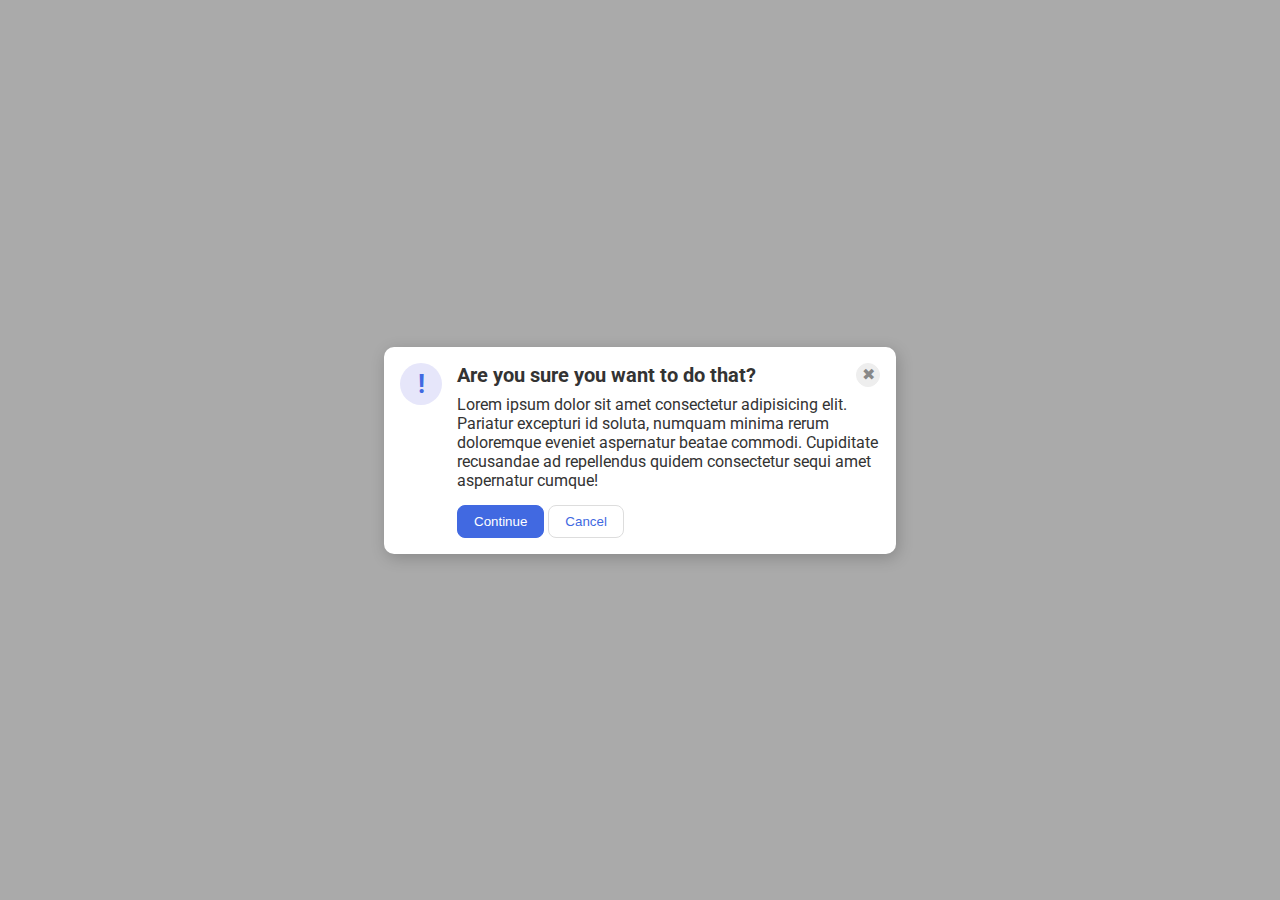
<file: flex/05-flex-modal/index.html>
<!DOCTYPE html>
<html lang="en">
  <head>
    <meta charset="UTF-8">
    <meta http-equiv="X-UA-Compatible" content="IE=edge">
    <meta name="viewport" content="width=device-width, initial-scale=1.0">
    <link rel="stylesheet" href="style.css">
    <title>Modal</title>
  </head>
  <body>
    <div class="modal">
      <div class="icon">!</div>

      <div class="message-body">
        <div class="message-header">
          <div class="header">Are you sure you want to do that?</div>
          <button class="close-button">✖</button>
        </div>

        <div class="text">Lorem ipsum dolor sit amet consectetur adipisicing elit. Pariatur excepturi id soluta, numquam minima rerum doloremque eveniet aspernatur beatae commodi. Cupiditate recusandae ad repellendus quidem consectetur sequi amet aspernatur cumque!</div>
        
        <div class="message-bttns">
          <button class="continue">Continue</button>
          <button class="cancel">Cancel</button>
        </div>
      </div>
    </div>
  </body>
</html>
</file>
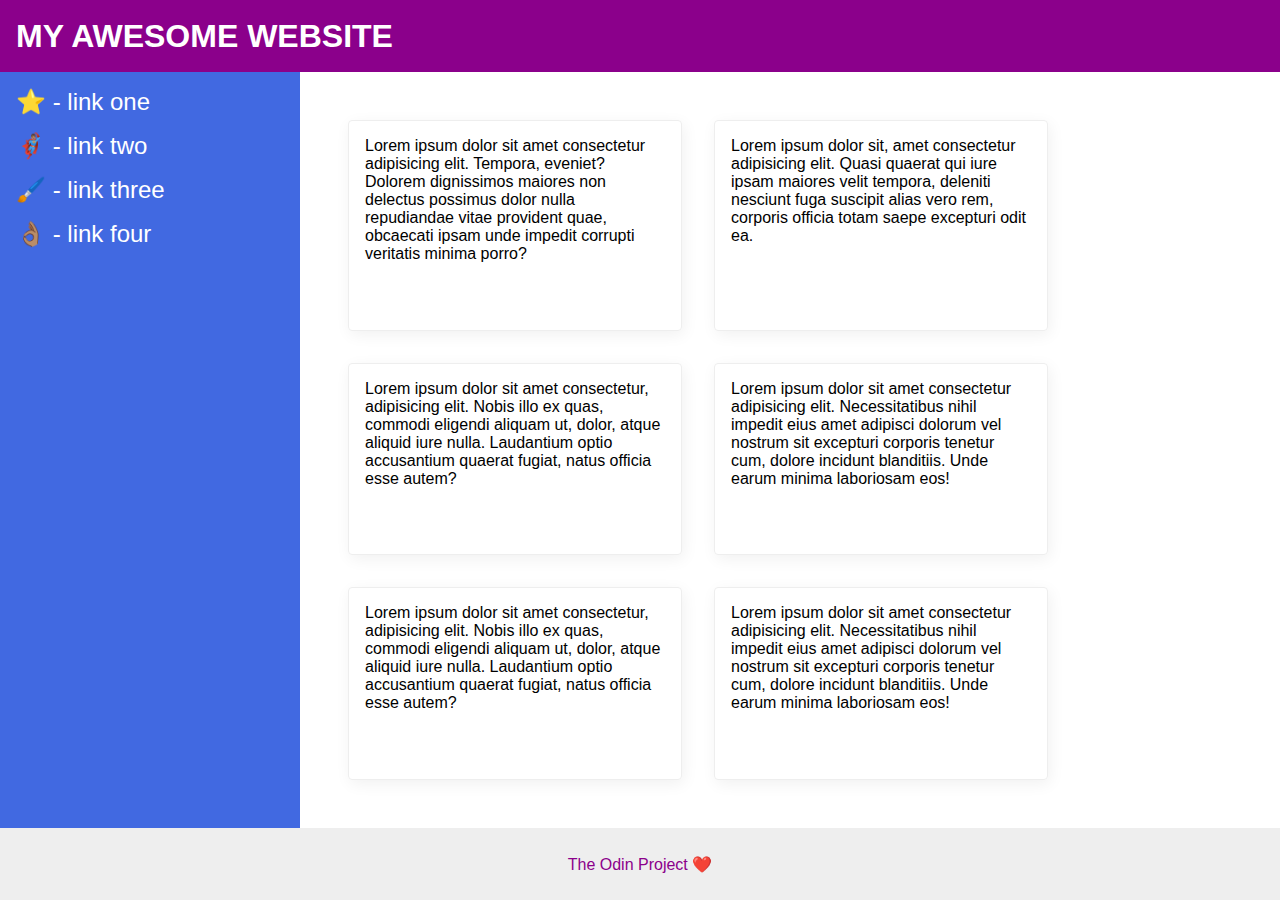
<file: flex/07-flex-layout-2/index.html>
<!DOCTYPE html>
<html lang="en">
  <head>
    <meta charset="UTF-8">
    <meta http-equiv="X-UA-Compatible" content="IE=edge">
    <meta name="viewport" content="width=device-width, initial-scale=1.0">
    <title>The Holy Grail</title>
    <link rel="stylesheet" href="style.css">
  </head>
  <body>
    <div class="header">
      MY AWESOME WEBSITE
    </div>
    
    <div class="body">
      <div class="sidebar">
        <ul>
          <li><a href="#">⭐ - link one</a></li>
          <li><a href="#">🦸🏽‍♂️ - link two</a></li>
          <li><a href="#">🖌️ - link three</a></li>
          <li><a href="#">👌🏽 - link four</a></li>
        </ul>
      </div>

      <div class="content">
        <div class="card">Lorem ipsum dolor sit amet consectetur adipisicing elit. Tempora, eveniet? Dolorem dignissimos maiores non delectus possimus dolor nulla repudiandae vitae provident quae, obcaecati ipsam unde impedit corrupti veritatis minima porro?</div>
        <div class="card">Lorem ipsum dolor sit, amet consectetur adipisicing elit. Quasi quaerat qui iure ipsam maiores velit tempora, deleniti nesciunt fuga suscipit alias vero rem, corporis officia totam saepe excepturi odit ea.</div>
        <div class="card">Lorem ipsum dolor sit amet consectetur, adipisicing elit. Nobis illo ex quas, commodi eligendi aliquam ut, dolor, atque aliquid iure nulla. Laudantium optio accusantium quaerat fugiat, natus officia esse autem?</div>
        <div class="card">Lorem ipsum dolor sit amet consectetur adipisicing elit. Necessitatibus nihil impedit eius amet adipisci dolorum vel nostrum sit excepturi corporis tenetur cum, dolore incidunt blanditiis. Unde earum minima laboriosam eos!</div>
        <div class="card">Lorem ipsum dolor sit amet consectetur, adipisicing elit. Nobis illo ex quas, commodi eligendi aliquam ut, dolor, atque aliquid iure nulla. Laudantium optio accusantium quaerat fugiat, natus officia esse autem?</div>
        <div class="card">Lorem ipsum dolor sit amet consectetur adipisicing elit. Necessitatibus nihil impedit eius amet adipisci dolorum vel nostrum sit excepturi corporis tenetur cum, dolore incidunt blanditiis. Unde earum minima laboriosam eos!</div>
      </div>
    </div>

    <div class="footer">
      The Odin Project ❤️
    </div>
  </body>
</html>
</file>
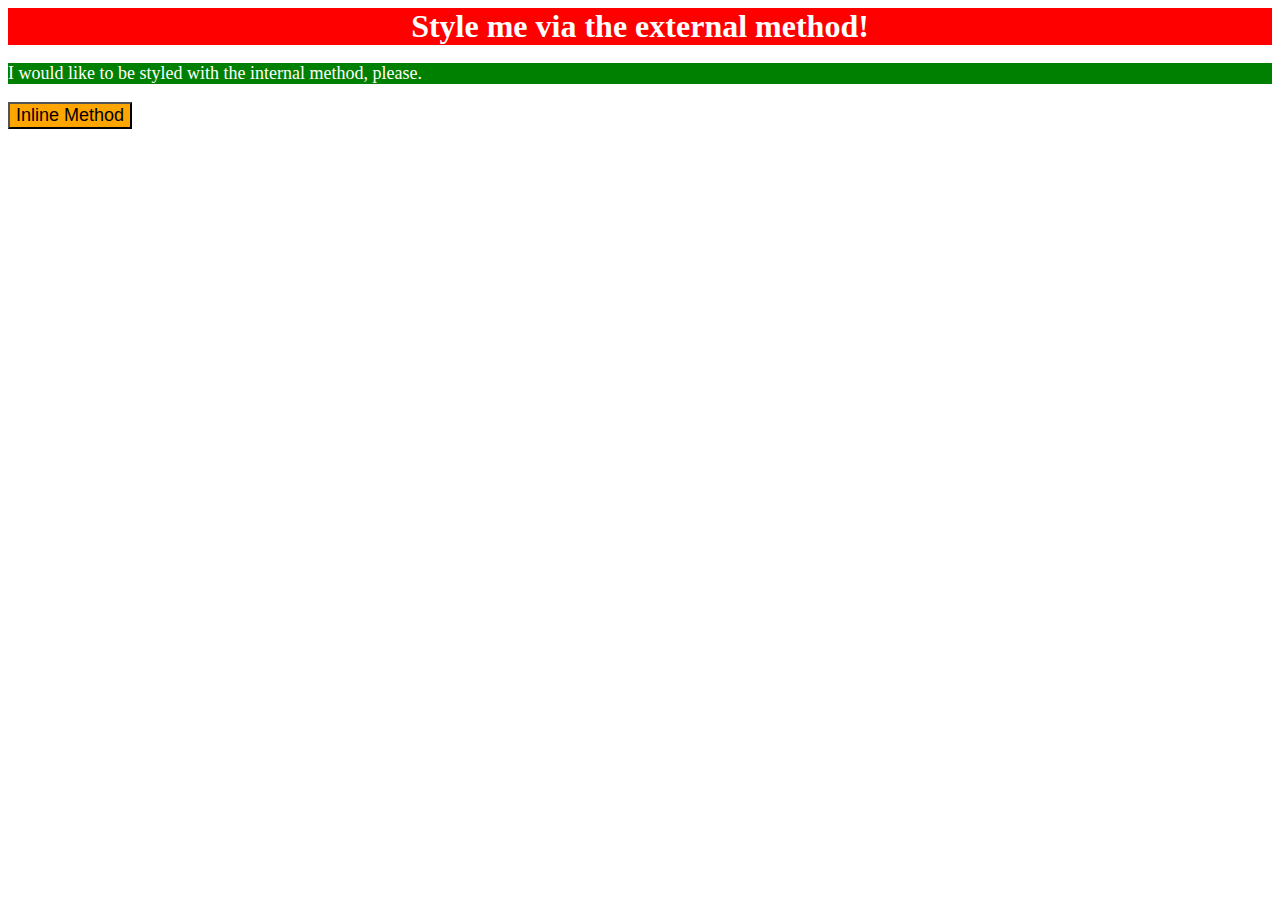
<file: foundations/01-css-methods/index.html>
<!DOCTYPE html>
<html lang="en">
  <head>
    <meta charset="UTF-8">
    <meta http-equiv="X-UA-Compatible" content="IE=edge">
    <meta name="viewport" content="width=device-width, initial-scale=1.0">
    <link rel="stylesheet" href="./css/styles.css">
    <style>
      p {
        background-color: green;
        color: white;
        font-size: 18px;
      }
    </style>
    <title>Methods for Adding CSS</title>
  </head>
  <body>
    <div>Style me via the external method!</div>
    <p>I would like to be styled with the internal method, please.</p>
    <button style="background-color: orange; font-size: 18px;">Inline Method</button>
  </body>
</html>
</file>
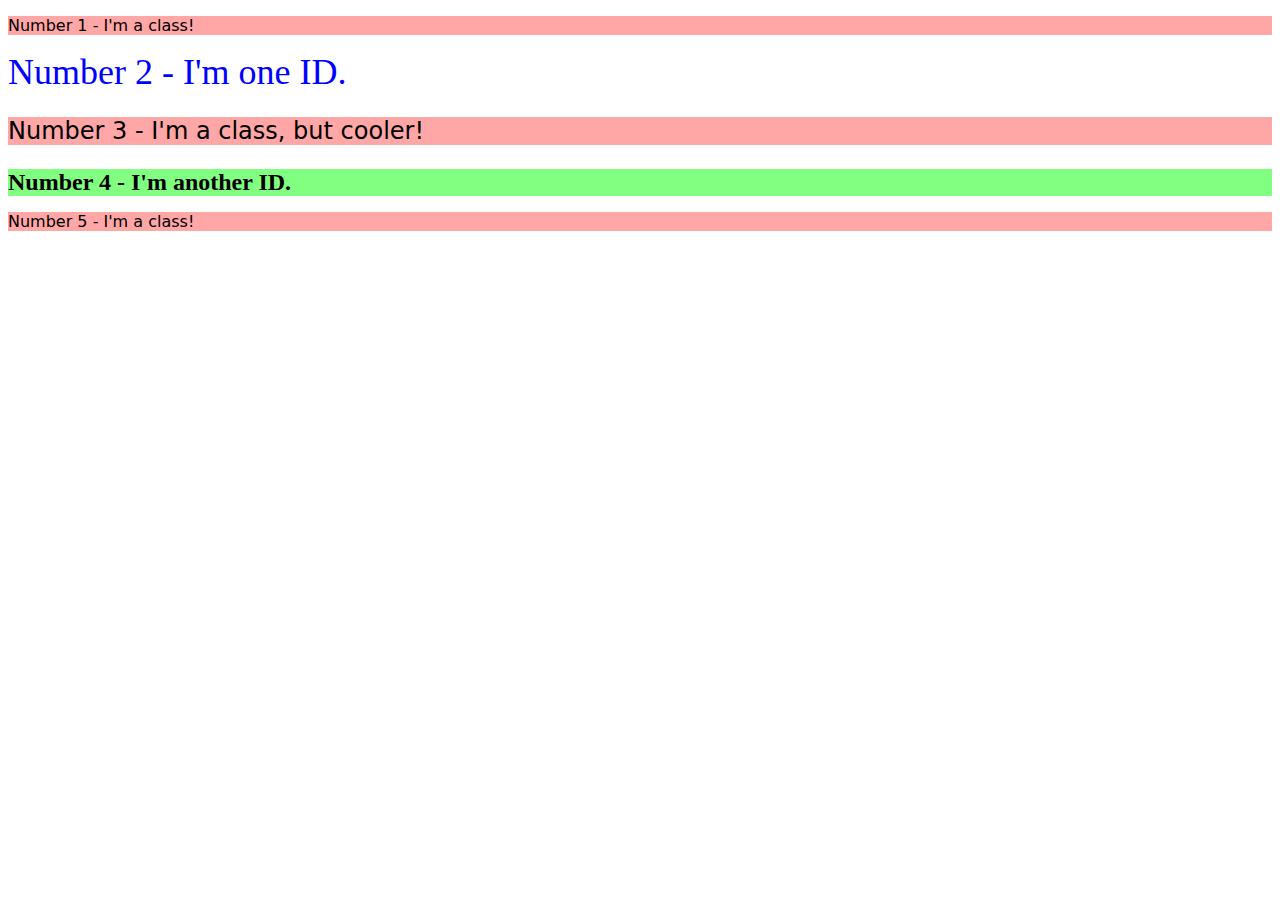
<file: foundations/02-class-id-selectors/index.html>
<!DOCTYPE html>
<html lang="en">
  <head>
    <meta charset="UTF-8">
    <meta http-equiv="X-UA-Compatible" content="IE=edge">
    <meta name="viewport" content="width=device-width, initial-scale=1.0">
    <title>Class and ID Selectors</title>
    <link rel="stylesheet" href="style.css">
  </head>
  <body>
    <p class="red-bg">Number 1 - I'm a class!</p>
    <div id="big-blue">Number 2 - I'm one ID.</div>
    <p class="red-bg big-text">Number 3 - I'm a class, but cooler!</p>
    <div id="bold-green" class="big-text">Number 4 - I'm another ID.</div>
    <p class="red-bg">Number 5 - I'm a class!</p>
  </body>
</html>
</file>
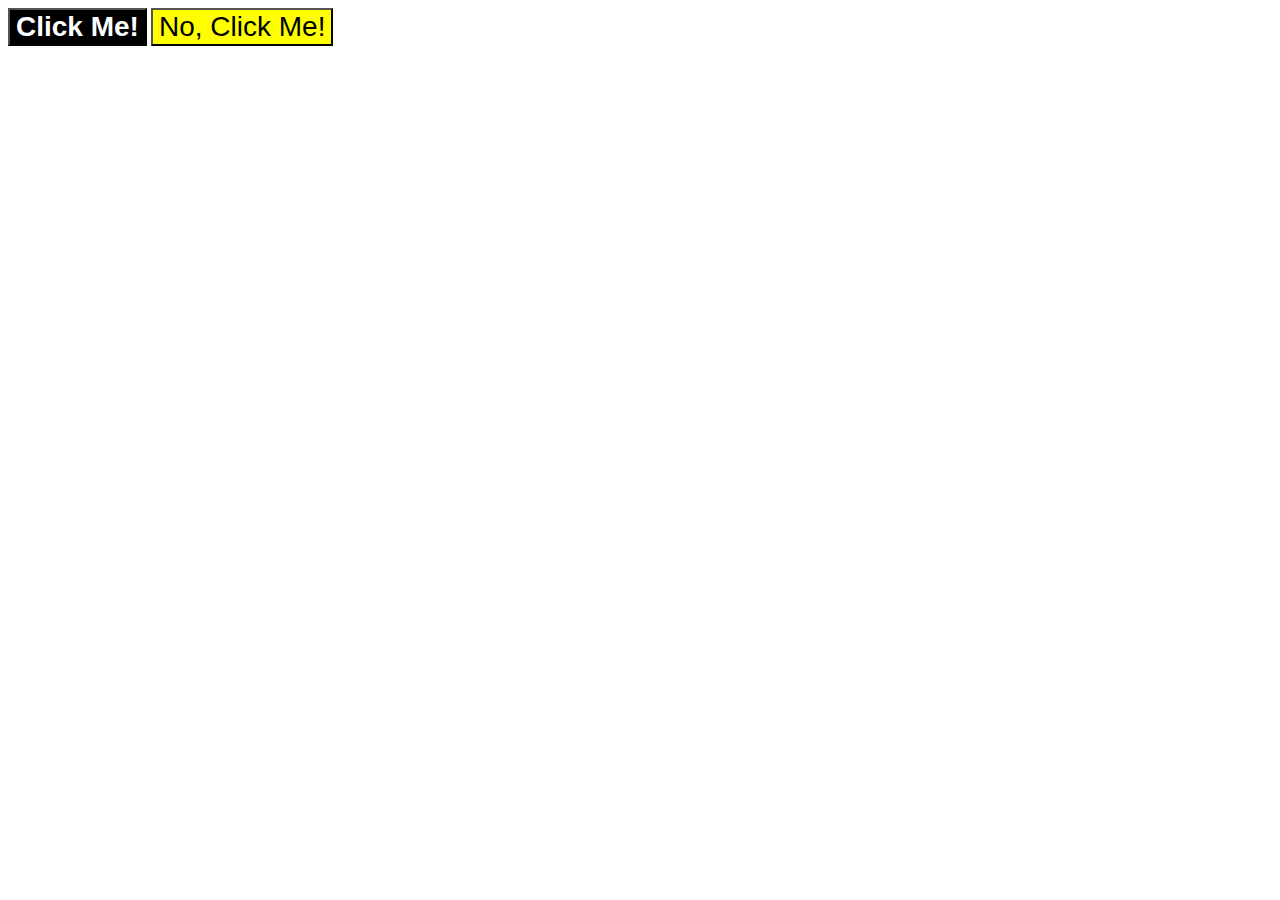
<file: foundations/03-grouping-selectors/index.html>
<!DOCTYPE html>
<html lang="en">
  <head>
    <meta charset="UTF-8">
    <meta http-equiv="X-UA-Compatible" content="IE=edge">
    <meta name="viewport" content="width=device-width, initial-scale=1.0">
    <title>Grouping Selectors</title>
    <link rel="stylesheet" href="style.css">
  </head>
  <body>
    <button class="black-bttn">Click Me!</button>
    <button class="yellow-bttn">No, Click Me!</button>
  </body>
</html>
</file>
<file: flex/05-flex-modal/style.css>
@import url('https://fonts.googleapis.com/css2?family=Roboto:wght@400;700&display=swap');

html, body {
  height: 100%;
}

body {
  font-family: Roboto, sans-serif;
  margin: 0;
  background: #aaa;
  color: #333;
  /* I'll give you this one for free lol */
  display: flex;
  align-items: center;
  justify-content: center;
}

.modal {
  background: white;
  width: 480px;
  border-radius: 10px;
  box-shadow: 2px 4px 16px rgba(0,0,0,.2);
  display: flex;
  padding: 16px;
  align-items: flex-start;
  gap: 15px;
}

.icon {
  color: royalblue;
  font-size: 26px;
  font-weight: 700;
  background: lavender;
  width: 42px;
  height: 42px;
  border-radius: 50%;
  display: flex;
  align-items: center;
  justify-content: center;
  flex-shrink: 0;
}

.close-button {
  background: #eee;
  border-radius: 50%;
  color: #888;
  font-weight: 400;
  font-size: 16px;
  height: 24px;
  width: 24px;
  display: flex;
  align-items: center;
  justify-content: center;
  border: 1px solid #eee;
  padding: 0;
  flex-shrink: 0;
}

button {
  cursor: pointer;
  padding: 8px 16px;
  border-radius: 8px;
}

button.continue {
  background: royalblue;
  border: 1px solid royalblue;
  color: white;
}

button.cancel {
  background: white;
  border: 1px solid #ddd;
  color: royalblue;
}

.message-header {
  display: flex;
  justify-content: space-between;
}

.message-header .header {
  font-weight: bold;
  font-size: 20px;
  margin-bottom: 8px;
}

.text {
  margin-bottom: 15px;
}
</file>
<file: flex/07-flex-layout-2/style.css>
body {
  font-family: -apple-system, BlinkMacSystemFont, 'Segoe UI', Roboto, Oxygen, Ubuntu, Cantarell, 'Open Sans', 'Helvetica Neue', sans-serif;
  margin: 0;
  min-height: 100vh;

  display: flex;
  flex-direction: column;
}

.header {
  height: 72px;
  background: darkmagenta;
  color: white;
  font-size: 32px;
  font-weight: 900;
  padding: 0 16px;
  display: flex;
  align-items: center;
}

.footer {
  height: 72px;
  background: #eee;
  color: darkmagenta;
  display: flex;
  justify-content: center;
  align-items: center;
}

.sidebar {
  flex: 1 0 300px;
  width: 300px;
  background: royalblue;
  box-sizing: border-box;
  padding: 16px;
}

.sidebar ul {
  list-style: none;
  margin: 0;
  padding: 0;
}

.sidebar li {
  margin-bottom: 16px;
}

.sidebar ul a {
  text-decoration: none;
  color: #FFFFFF;
  font-size: 24px;
}

.content {
  display: flex;
  flex-flow: row wrap;
  padding: 48px;
  gap: 32px;
}

.card {
  border: 1px solid #eee;
  box-shadow: 2px 4px 16px rgba(0,0,0,.06);
  border-radius: 4px;
  padding: 16px;
  flex: 0 0 300px;
}

/* body */
.body {
  display: flex;
  flex: 1;
}
</file>
<file: foundations/01-css-methods/css/styles.css>
div {
    background-color: red;
    color: white;
    font-size: 32px;
    text-align: center;
    font-weight: bold;
}
</file>
<file: foundations/02-class-id-selectors/style.css>
.red-bg {
    background-color: rgb(255, 167, 167);
    font-family: Verdana, "DejaVu Sans", sans-serif;
}

.big-text {
    font-size: 24px;
}

#big-blue {
    color: hsl(240, 100%, 50%);
    font-size: 36px;
}

#bold-green {
    background-color: hwb(120 50% 0%);
    font-weight: bold;
}
</file>
<file: foundations/03-grouping-selectors/style.css>
.black-bttn,
.yellow-bttn {
    font-size: 28px;
    font-family: Helvetica, 'Times New Roman', sans-serif;
}

.black-bttn {
    background-color: black;
    color: white;
    font-weight: 600;
}

.yellow-bttn {
    background-color: yellow;
}
</file>
